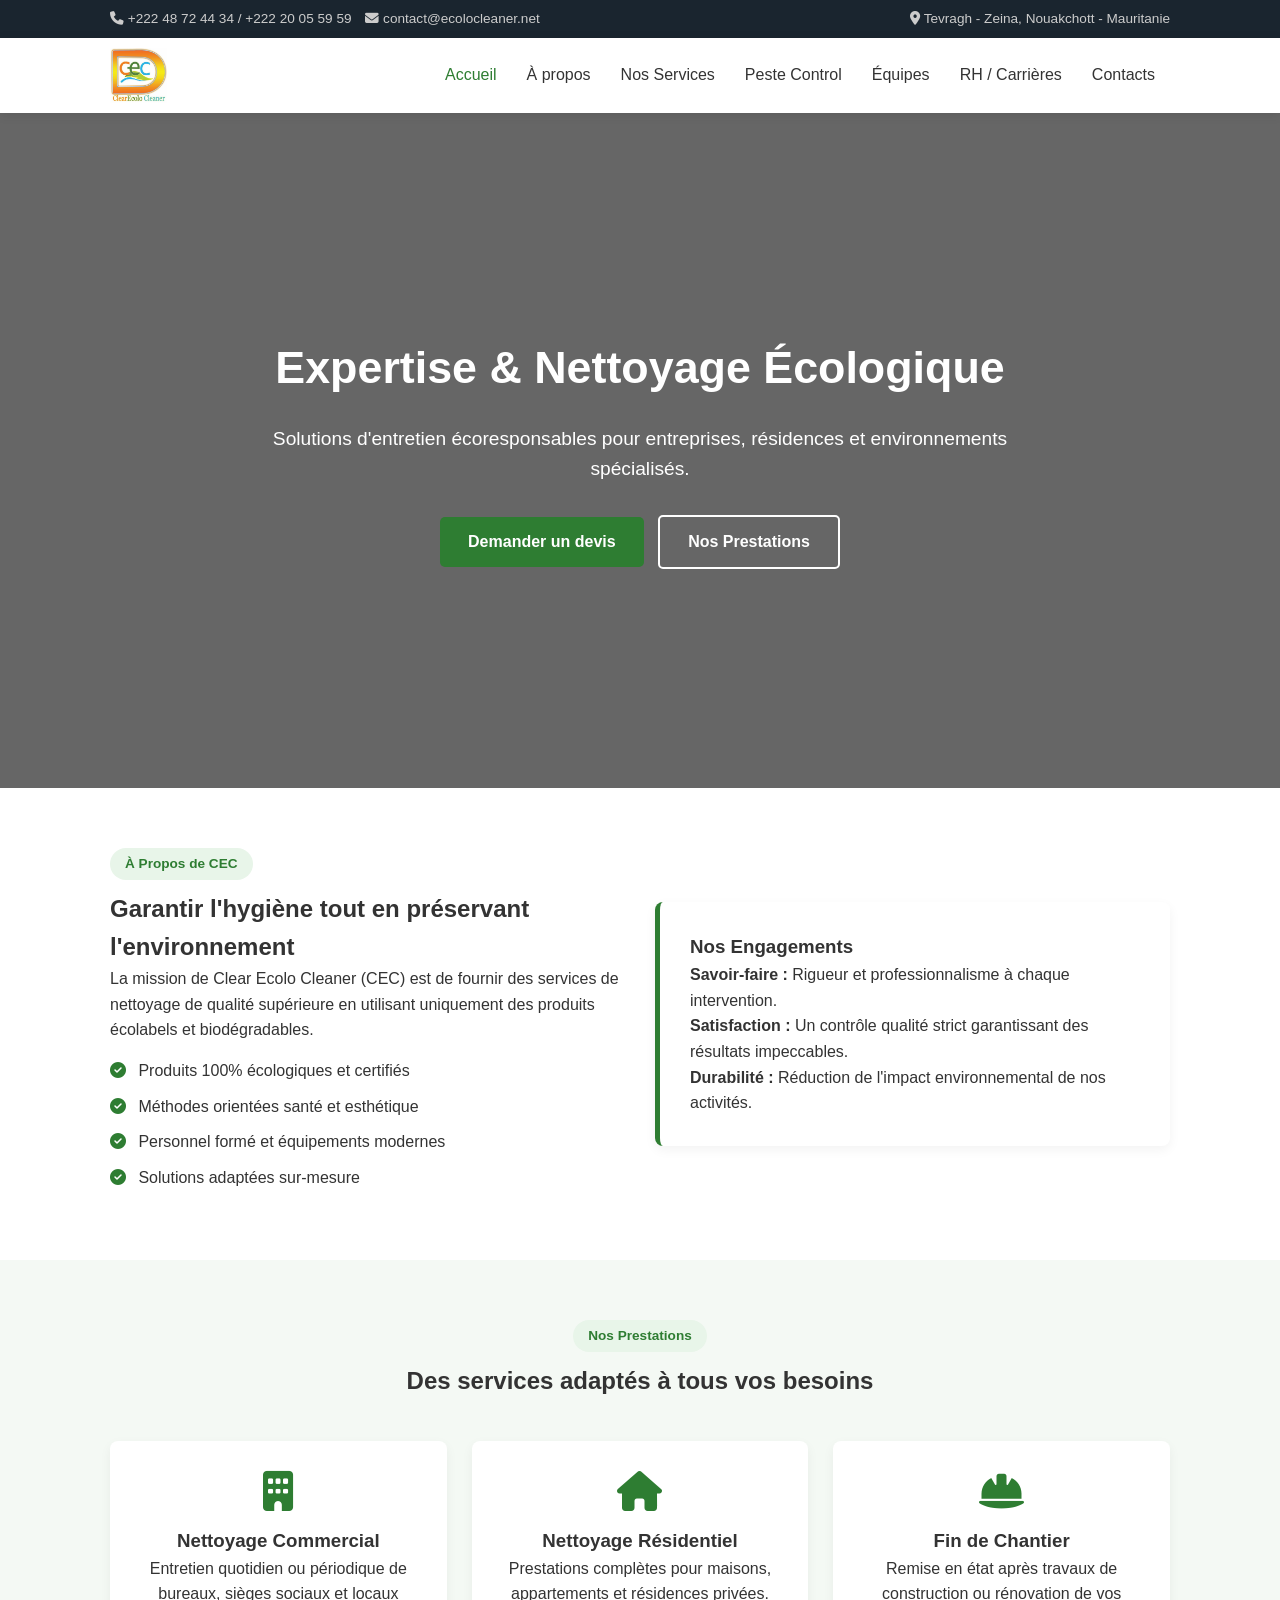
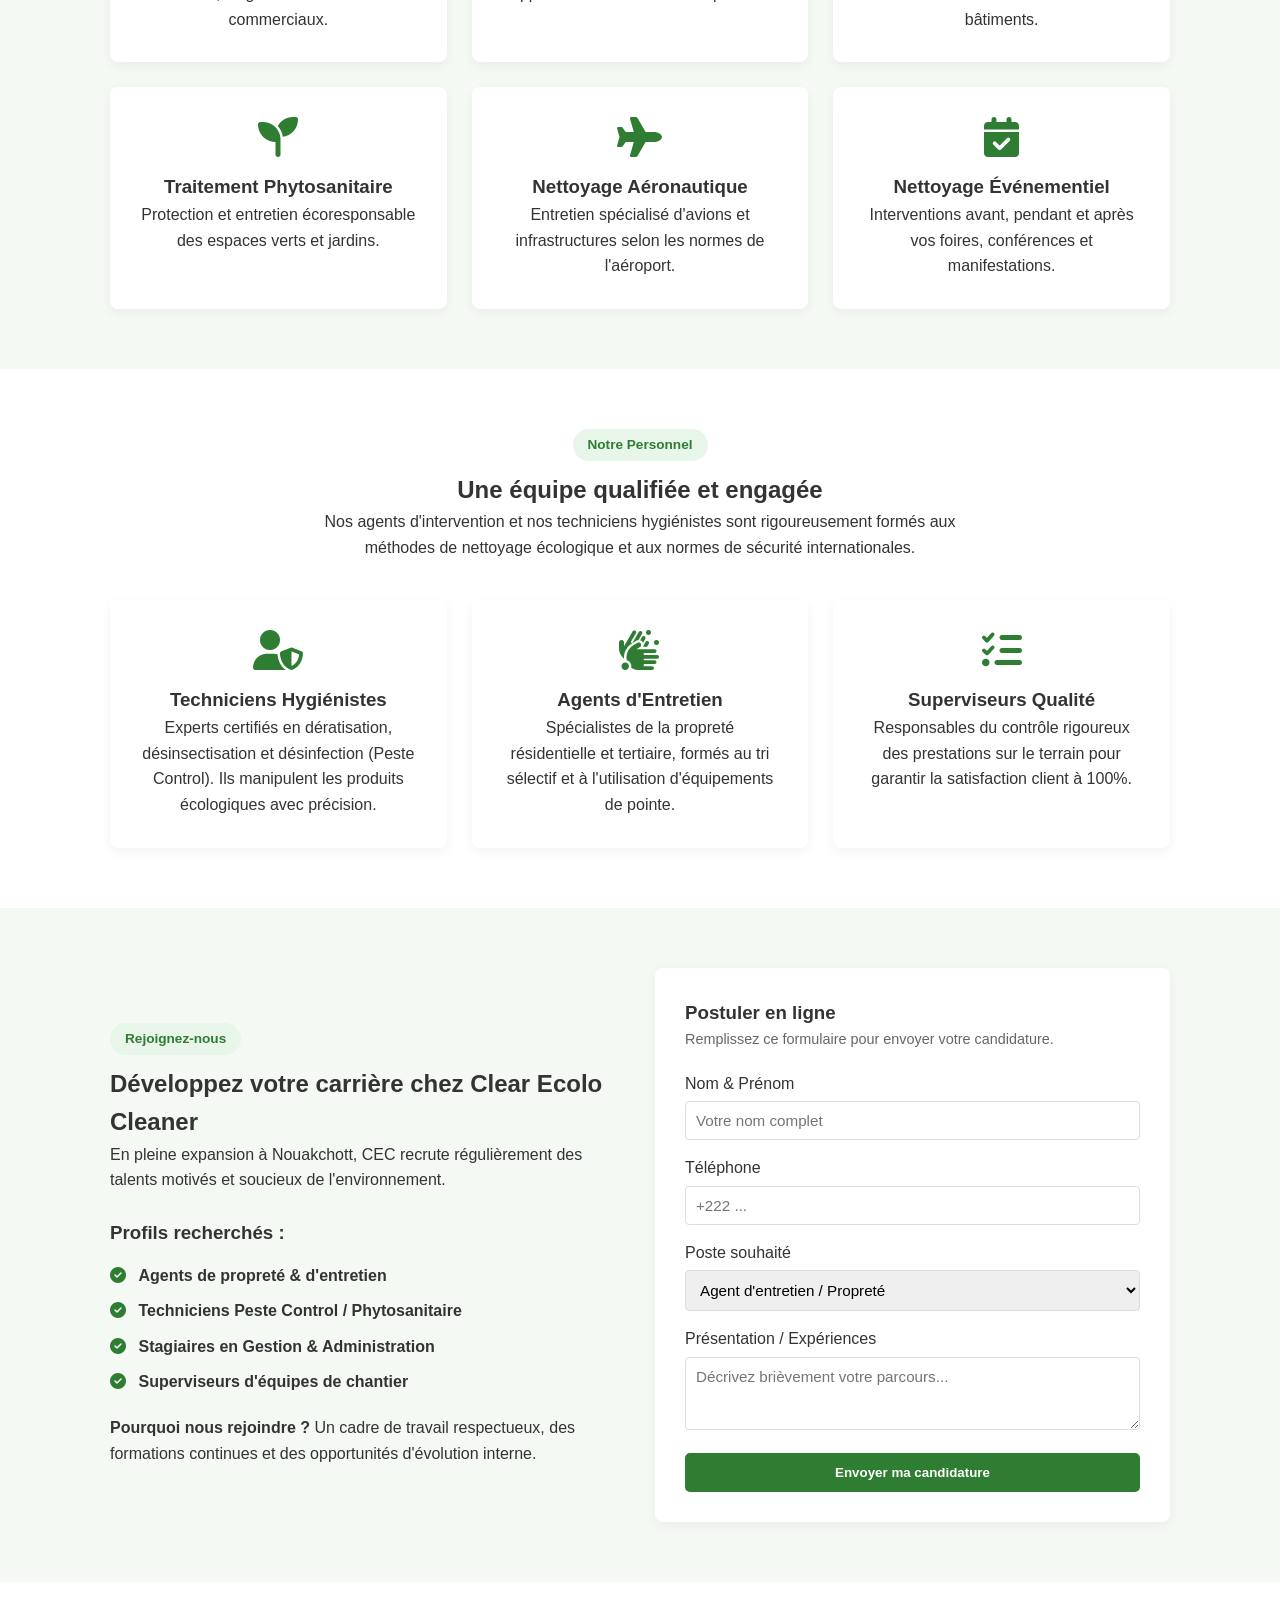
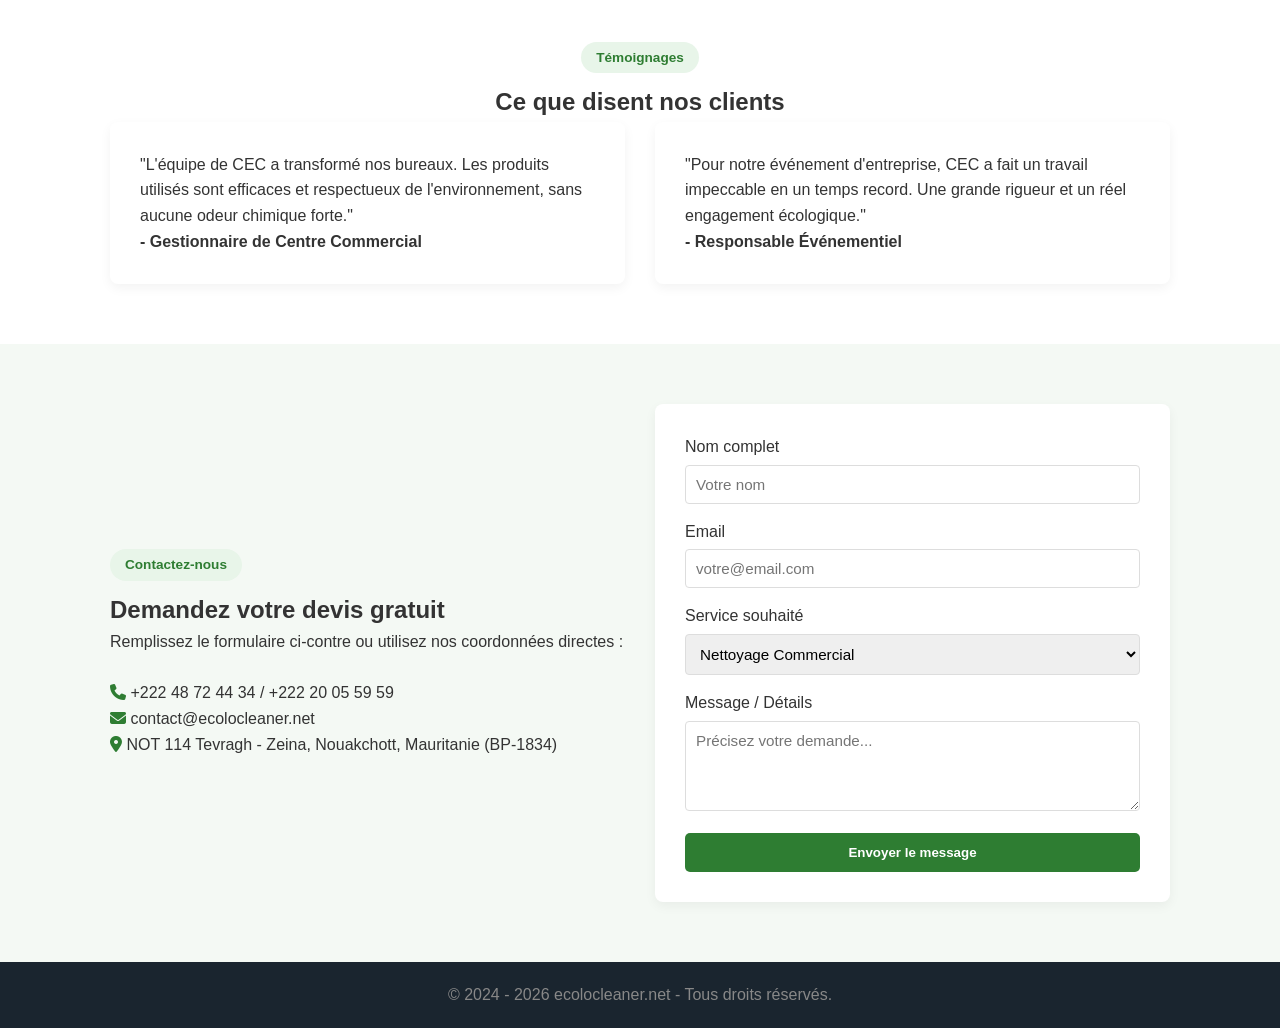
<file: index.html>
<!DOCTYPE html>
<html lang="fr">
<head>
    <meta charset="UTF-8">
    <meta name="viewport" content="width=device-width, initial-scale=1.0">
    <title>Clear Ecolo Cleaner - Services de Nettoyage Écologique</title>
    <link rel="stylesheet" href="style.css">
    <!-- FontAwesome pour les icônes -->
    <link rel="stylesheet" href="https://cdnjs.cloudflare.com/ajax/libs/font-awesome/6.4.0/css/all.min.css">
</head>
<body>

    <!-- Barre supérieure de contact -->
    <div class="top-bar">
        <div class="container top-bar-content">
            <div>
                <i class="fas fa-phone"></i> +222 48 72 44 34 / +222 20 05 59 59
                <i class="fas fa-envelope ml-10"></i> contact@ecolocleaner.net
            </div>
            <div>
                <i class="fas fa-location-dot"></i> Tevragh - Zeina, Nouakchott - Mauritanie
            </div>
        </div>
    </div>

    <!-- En-tête / Navigation -->
    <header class="header">
        <div class="container navbar">
            <a href="index.html" class="logo-container">
                <img src="logo.jpg" alt="Clear Ecolo Cleaner CEC Logo" class="site-logo">
            </a>
            <ul class="nav-links" id="navLinks">
                <li><a href="index.html#accueil" class="active">Accueil</a></li>
                <li><a href="index.html#apropos">À propos</a></li>
                <li><a href="index.html#services">Nos Services</a></li>
                <li><a href="peste-control.html">Peste Control</a></li>
                <li><a href="index.html#equipes">Équipes</a></li>
                <li><a href="index.html#rh">RH / Carrières</a></li>
                <li><a href="index.html#contact">Contacts</a></li>
            </ul>
            <div class="menu-toggle" id="mobileMenu">
                <i class="fas fa-bars"></i>
            </div>
        </div>
    </header>

    <!-- Hero / Bannière -->
    <section id="accueil" class="hero">
        <div class="hero-overlay"></div>
        <div class="hero-content">
            <h1>Expertise & Nettoyage Écologique</h1>
            <p>Solutions d'entretien écoresponsables pour entreprises, résidences et environnements spécialisés.</p>
            <a href="#contact" class="btn btn-primary">Demander un devis</a>
            <a href="#services" class="btn btn-secondary">Nos Prestations</a>
        </div>
    </section>

    <!-- À Propos -->
    <section id="apropos" class="section">
        <div class="container grid-2">
            <div>
                <span class="badge">À Propos de CEC</span>
                <h2>Garantir l'hygiène tout en préservant l'environnement</h2>
                <p>La mission de Clear Ecolo Cleaner (CEC) est de fournir des services de nettoyage de qualité supérieure en utilisant uniquement des produits écolabels et biodégradables.</p>
                <ul class="check-list">
                    <li><i class="fas fa-check-circle"></i> Produits 100% écologiques et certifiés</li>
                    <li><i class="fas fa-check-circle"></i> Méthodes orientées santé et esthétique</li>
                    <li><i class="fas fa-check-circle"></i> Personnel formé et équipements modernes</li>
                    <li><i class="fas fa-check-circle"></i> Solutions adaptées sur-mesure</li>
                </ul>
            </div>
            <div class="card card-accent">
                <h3>Nos Engagements</h3>
                <p><strong>Savoir-faire :</strong> Rigueur et professionnalisme à chaque intervention.</p>
                <p><strong>Satisfaction :</strong> Un contrôle qualité strict garantissant des résultats impeccables.</p>
                <p><strong>Durabilité :</strong> Réduction de l'impact environnemental de nos activités.</p>
            </div>
        </div>
    </section>

    <!-- Services -->
    <section id="services" class="section bg-light">
        <div class="container">
            <div class="text-center">
                <span class="badge">Nos Prestations</span>
                <h2>Des services adaptés à tous vos besoins</h2>
            </div>
            <div class="grid-3">
                <div class="card service-card">
                    <i class="fas fa-building service-icon"></i>
                    <h3>Nettoyage Commercial</h3>
                    <p>Entretien quotidien ou périodique de bureaux, sièges sociaux et locaux commerciaux.</p>
                </div>
                <div class="card service-card">
                    <i class="fas fa-home service-icon"></i>
                    <h3>Nettoyage Résidentiel</h3>
                    <p>Prestations complètes pour maisons, appartements et résidences privées.</p>
                </div>
                <div class="card service-card">
                    <i class="fas fa-hard-hat service-icon"></i>
                    <h3>Fin de Chantier</h3>
                    <p>Remise en état après travaux de construction ou rénovation de vos bâtiments.</p>
                </div>
                <div class="card service-card">
                    <i class="fas fa-seedling service-icon"></i>
                    <h3>Traitement Phytosanitaire</h3>
                    <p>Protection et entretien écoresponsable des espaces verts et jardins.</p>
                </div>
                <div class="card service-card">
                    <i class="fas fa-plane service-icon"></i>
                    <h3>Nettoyage Aéronautique</h3>
                    <p>Entretien spécialisé d'avions et infrastructures selon les normes de l'aéroport.</p>
                </div>
                <div class="card service-card">
                    <i class="fas fa-calendar-check service-icon"></i>
                    <h3>Nettoyage Événementiel</h3>
                    <p>Interventions avant, pendant et après vos foires, conférences et manifestations.</p>
                </div>
            </div>
        </div>
    </section>

    <!-- Section Équipes -->
    <section id="equipes" class="section">
        <div class="container">
            <div class="text-center">
                <span class="badge">Notre Personnel</span>
                <h2>Une équipe qualifiée et engagée</h2>
                <p style="max-width: 700px; margin: 0 auto 40px auto;">Nos agents d'intervention et nos techniciens hygiénistes sont rigoureusement formés aux méthodes de nettoyage écologique et aux normes de sécurité internationales.</p>
            </div>

            <div class="grid-3">
                <div class="card text-center">
                    <i class="fas fa-user-shield service-icon"></i>
                    <h3>Techniciens Hygiénistes</h3>
                    <p>Experts certifiés en dératisation, désinsectisation et désinfection (Peste Control). Ils manipulent les produits écologiques avec précision.</p>
                </div>

                <div class="card text-center">
                    <i class="fas fa-hands-wash service-icon"></i>
                    <h3>Agents d'Entretien</h3>
                    <p>Spécialistes de la propreté résidentielle et tertiaire, formés au tri sélectif et à l'utilisation d'équipements de pointe.</p>
                </div>

                <div class="card text-center">
                    <i class="fas fa-tasks service-icon"></i>
                    <h3>Superviseurs Qualité</h3>
                    <p>Responsables du contrôle rigoureux des prestations sur le terrain pour garantir la satisfaction client à 100%.</p>
                </div>
            </div>
        </div>
    </section>

    <!-- Section RH / Carrières -->
    <section id="rh" class="section bg-light">
        <div class="container grid-2">
            <div>
                <span class="badge">Rejoignez-nous</span>
                <h2>Développez votre carrière chez Clear Ecolo Cleaner</h2>
                <p>En pleine expansion à Nouakchott, CEC recrute régulièrement des talents motivés et soucieux de l'environnement.</p>
                
                <div style="margin-top: 25px;">
                    <h3>Profils recherchés :</h3>
                    <ul class="check-list">
                        <li><i class="fas fa-check-circle"></i> <strong>Agents de propreté & d'entretien</strong></li>
                        <li><i class="fas fa-check-circle"></i> <strong>Techniciens Peste Control / Phytosanitaire</strong></li>
                        <li><i class="fas fa-check-circle"></i> <strong>Stagiaires en Gestion & Administration</strong></li>
                        <li><i class="fas fa-check-circle"></i> <strong>Superviseurs d'équipes de chantier</strong></li>
                    </ul>
                </div>

                <p style="margin-top: 20px;"><strong>Pourquoi nous rejoindre ?</strong> Un cadre de travail respectueux, des formations continues et des opportunités d'évolution interne.</p>
            </div>

            <div class="card">
                <h3>Postuler en ligne</h3>
                <p style="font-size: 0.9rem; color: #666; margin-bottom: 20px;">Remplissez ce formulaire pour envoyer votre candidature.</p>
                
                <form id="rhForm">
                    <div class="form-group">
                        <label>Nom & Prénom</label>
                        <input type="text" class="form-control" required placeholder="Votre nom complet">
                    </div>
                    <div class="form-group">
                        <label>Téléphone</label>
                        <input type="tel" class="form-control" required placeholder="+222 ...">
                    </div>
                    <div class="form-group">
                        <label>Poste souhaité</label>
                        <select class="form-control">
                            <option>Agent d'entretien / Propreté</option>
                            <option>Technicien Peste Control</option>
                            <option>Superviseur de chantier</option>
                            <option>Stage / Stage académique</option>
                            <option>Autre candidature</option>
                        </select>
                    </div>
                    <div class="form-group">
                        <label>Présentation / Expériences</label>
                        <textarea class="form-control" rows="3" required placeholder="Décrivez brièvement votre parcours..."></textarea>
                    </div>
                    <button type="submit" class="btn btn-primary w-100">Envoyer ma candidature</button>
                </form>
            </div>
        </div>
    </section>

    <!-- Témoignages -->
    <section class="section">
        <div class="container">
            <div class="text-center">
                <span class="badge">Témoignages</span>
                <h2>Ce que disent nos clients</h2>
            </div>
            <div class="grid-2">
                <div class="card testimonial">
                    <p>"L'équipe de CEC a transformé nos bureaux. Les produits utilisés sont efficaces et respectueux de l'environnement, sans aucune odeur chimique forte."</p>
                    <strong>- Gestionnaire de Centre Commercial</strong>
                </div>
                <div class="card testimonial">
                    <p>"Pour notre événement d'entreprise, CEC a fait un travail impeccable en un temps record. Une grande rigueur et un réel engagement écologique."</p>
                    <strong>- Responsable Événementiel</strong>
                </div>
            </div>
        </div>
    </section>

    <!-- Formulaire de Contact -->
    <section id="contact" class="section bg-light">
        <div class="container grid-2">
            <div>
                <span class="badge">Contactez-nous</span>
                <h2>Demandez votre devis gratuit</h2>
                <p>Remplissez le formulaire ci-contre ou utilisez nos coordonnées directes :</p>
                <br>
                <p><i class="fas fa-phone text-green"></i> +222 48 72 44 34 / +222 20 05 59 59</p>
                <p><i class="fas fa-envelope text-green"></i> contact@ecolocleaner.net</p>
                <p><i class="fas fa-map-marker-alt text-green"></i> NOT 114 Tevragh - Zeina, Nouakchott, Mauritanie (BP-1834)</p>
            </div>
            <div class="card">
                <form id="contactForm">
                    <div class="form-group">
                        <label>Nom complet</label>
                        <input type="text" class="form-control" required placeholder="Votre nom">
                    </div>
                    <div class="form-group">
                        <label>Email</label>
                        <input type="email" class="form-control" required placeholder="votre@email.com">
                    </div>
                    <div class="form-group">
                        <label>Service souhaité</label>
                        <select class="form-control">
                            <option>Nettoyage Commercial</option>
                            <option>Nettoyage Résidentiel</option>
                            <option>Fin de Chantier</option>
                            <option>Traitement Phytosanitaire</option>
                            <option>Autre service</option>
                        </select>
                    </div>
                    <div class="form-group">
                        <label>Message / Détails</label>
                        <textarea class="form-control" rows="4" required placeholder="Précisez votre demande..."></textarea>
                    </div>
                    <button type="submit" class="btn btn-primary w-100">Envoyer le message</button>
                </form>
            </div>
        </div>
    </section>

    <!-- Pied de page -->
    <footer class="footer">
        <div class="container text-center">
            <p>&copy; 2024 - 2026 ecolocleaner.net - Tous droits réservés.</p>
        </div>
    </footer>

    <script src="script.js"></script>
</body>
</html>
</file>
<file: style.css>
/* Variables de couleurs inspirées du thème écolo */
:root {
    --primary-color: #2e7d32; /* Vert écologique */
    --primary-hover: #1b5e20;
    --secondary-color: #0288d1; /* Bleu pro / eau */
    --text-color: #333333;
    --bg-light: #f4f9f4;
    --white: #ffffff;
    --gray: #666666;
}

* {
    margin: 0;
    padding: 0;
    box-sizing: border-box;
    font-family: 'Segoe UI', Tahoma, Geneva, Verdana, sans-serif;
}

body {
    color: var(--text-color);
    line-height: 1.6;
}

.container {
    max-width: 1100px;
    margin: 0 auto;
    padding: 0 20px;
}

/* Top bar */
.top-bar {
    background-color: #1a252f;
    color: #cccccc;
    font-size: 0.85rem;
    padding: 8px 0;
}
.top-bar-content {
    display: flex;
    justify-content: space-between;
    flex-wrap: wrap;
}
.ml-10 { margin-left: 10px; }
.text-green { color: var(--primary-color); }

/* Header & Nav */
.header {
    background-color: var(--white);
    box-shadow: 0 2px 10px rgba(0,0,0,0.1);
    position: sticky;
    top: 0;
    z-index: 1000;
}
.navbar {
    display: flex;
    justify-content: space-between;
    align-items: center;
    height: 70px;
}
.logo {
    font-size: 1.4rem;
    font-weight: bold;
    color: #2c3e50;
    text-decoration: none;
}
.logo span { color: var(--primary-color); }
.logo-icon { color: var(--primary-color); }

.nav-links {
    display: flex;
    list-style: none;
}
.nav-links li a {
    text-decoration: none;
    color: var(--text-color);
    padding: 10px 15px;
    font-weight: 500;
    transition: color 0.3s;
}
.nav-links li a:hover, .nav-links li a.active {
    color: var(--primary-color);
}
.menu-toggle {
    display: none;
    font-size: 1.5rem;
    cursor: pointer;
}

/* Hero Section */
.hero {
    position: relative;
    background: linear-gradient(rgba(0,0,0,0.6), rgba(0,0,0,0.6)), url('https://images.unsplash.com/photo-1581578731548-c64695cc6952?auto=format&fit=crop&w=1350&q=80') center/cover;
    height: 75vh;
    display: flex;
    align-items: center;
    justify-content: center;
    text-align: center;
    color: var(--white);
    padding: 0 20px;
}
.hero-content {
    max-width: 800px;
}
.hero h1 {
    font-size: 2.8rem;
    margin-bottom: 20px;
}
.hero p {
    font-size: 1.2rem;
    margin-bottom: 30px;
}

/* Buttons */
.btn {
    display: inline-block;
    padding: 12px 28px;
    border-radius: 5px;
    text-decoration: none;
    font-weight: 600;
    cursor: pointer;
    border: none;
    transition: background 0.3s;
}
.btn-primary {
    background-color: var(--primary-color);
    color: var(--white);
}
.btn-primary:hover {
    background-color: var(--primary-hover);
}
.btn-secondary {
    background-color: transparent;
    color: var(--white);
    border: 2px solid var(--white);
    margin-left: 10px;
}
.btn-secondary:hover {
    background-color: var(--white);
    color: var(--text-color);
}
.w-100 { width: 100%; }

/* Sections & Grids */
.section { padding: 60px 0; }
.bg-light { background-color: var(--bg-light); }
.text-center { text-align: center; }
.badge {
    display: inline-block;
    background-color: #e8f5e9;
    color: var(--primary-color);
    padding: 5px 15px;
    border-radius: 20px;
    font-size: 0.85rem;
    font-weight: 600;
    margin-bottom: 10px;
}

.grid-2 {
    display: grid;
    grid-template-columns: repeat(auto-fit, minmax(300px, 1fr));
    gap: 30px;
    align-items: center;
}
.grid-3 {
    display: grid;
    grid-template-columns: repeat(auto-fit, minmax(280px, 1fr));
    gap: 25px;
    margin-top: 40px;
}

.card {
    background: var(--white);
    padding: 30px;
    border-radius: 8px;
    box-shadow: 0 4px 12px rgba(0,0,0,0.05);
}
.card-accent {
    border-left: 5px solid var(--primary-color);
}
.service-card {
    text-align: center;
    transition: transform 0.3s;
}
.service-card:hover {
    transform: translateY(-5px);
}
.service-icon {
    font-size: 2.5rem;
    color: var(--primary-color);
    margin-bottom: 15px;
}

.check-list {
    list-style: none;
    margin-top: 15px;
}
.check-list li {
    margin-bottom: 10px;
}
.check-list i {
    color: var(--primary-color);
    margin-right: 8px;
}

/* Form */
.form-group {
    margin-bottom: 15px;
}
.form-group label {
    display: block;
    margin-bottom: 5px;
    font-weight: 500;
}
.form-control {
    width: 100%;
    padding: 10px;
    border: 1px solid #ddd;
    border-radius: 4px;
    font-size: 0.95rem;
}

/* Footer */
.footer {
    background-color: #1a252f;
    color: #888888;
    padding: 20px 0;
}

/* Responsive */
@media (max-width: 768px) {
    .nav-links {
        display: none;
        flex-direction: column;
        width: 100%;
        position: absolute;
        top: 70px;
        left: 0;
        background-color: var(--white);
        box-shadow: 0 4px 6px rgba(0,0,0,0.1);
    }
    .nav-links.active { display: flex; }
    .menu-toggle { display: block; }
    .hero h1 { font-size: 2rem; }
}

/* Style du Logo Image */
.logo-container {
    display: flex;
    align-items: center;
    text-decoration: none;
    padding: 5px 0;
}

.site-logo {
    height: 55px; /* Ajuste la hauteur du logo */
    width: auto;  /* Conserve les proportions d'origine */
    object-fit: contain;
    transition: transform 0.2s ease;
}

.site-logo:hover {
    transform: scale(1.03); /* Effet survol discret */
}

/* Ajustement de la hauteur du header si nécessaire */
.navbar {
    display: flex;
    justify-content: space-between;
    align-items: center;
    height: 75px; /* Hauteur ajustée pour accueillir le logo confortablement */
}
</file>
